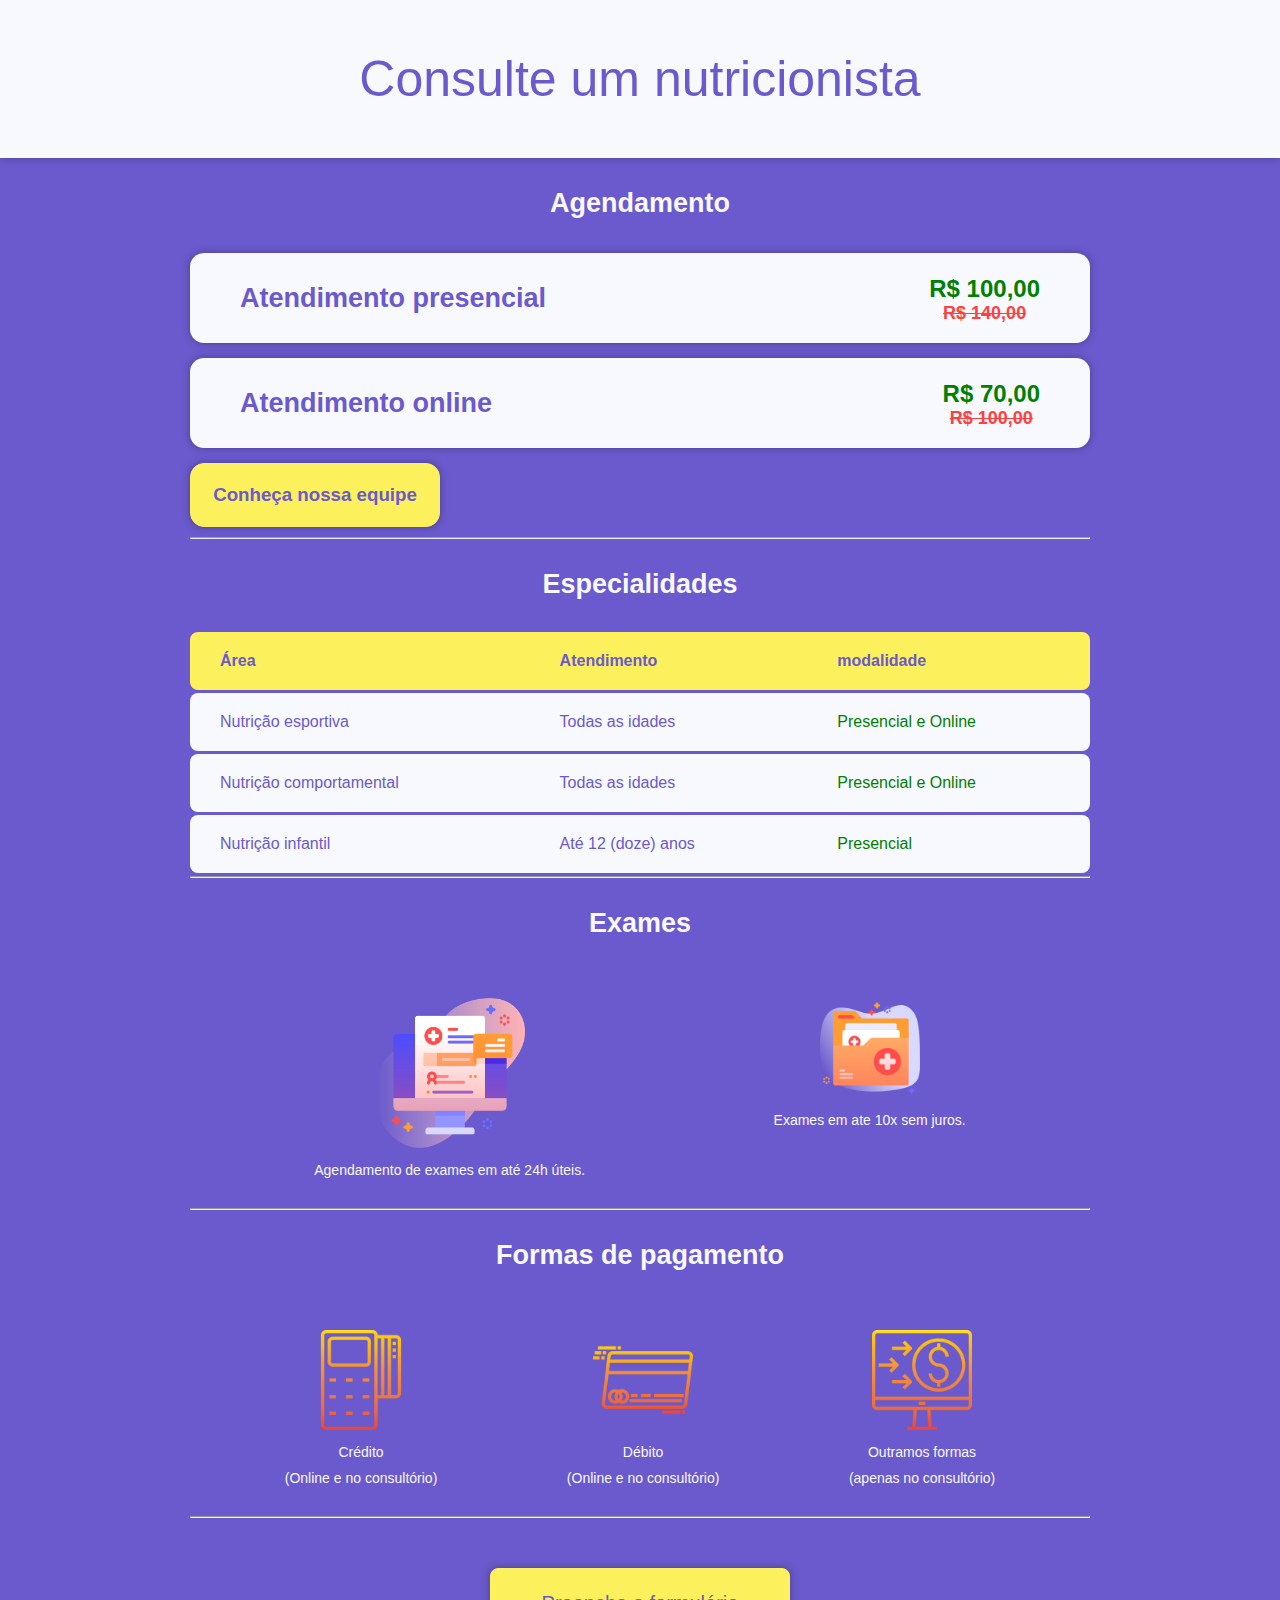
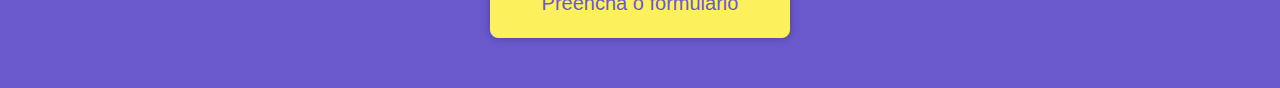
<file: index.html>
<!DOCTYPE html>
<html lang="en">
<head>
    <meta charset="UTF-8">
    <meta name="viewport" content="width=device-width, initial-scale=1.0">
    <title>health space</title>
    <link rel="stylesheet" href="style.css">
</head>
<body>
<header>
    <h1 id="titulo">Consulte um nutricionista</h1>
</header>

<main class="container">
    
        <div class="subtitulo">
            <h2>Agendamento</h2>
        </div>

        <div class="card1">
            <div>
                <h2>Atendimento presencial</h2>
            </div>
            <div>
                <div class="valores">
                    <p class="desconto"><strong>R$ 100,00</strong></p>
                    <p class="preco"><strong><del>R$ 140,00</del></strong></p>
                </div>
            </div>
        </div>
        <div class="card1">
            <div>
                <h2>Atendimento online</h2>
            </div>
            <div>
                <div class="valores">
                    <p class="desconto"><strong>R$ 70,00</strong></p>
                    <p class="preco"><strong><del>R$ 100,00</del></strong></p>
                </div>
            </div>
        </div>
        <div class="card2">
            <h3>Conheça nossa equipe</h3>
        </div>
        <hr>
            

        <div class="subtitulo">
            <h2>Especialidades</h2>
        </div>

        <table id="data-table">
            <thead>
                <tr>
                <th>Área</th>
                <th>Atendimento</th>
                <th>modalidade</th>
                </tr>
            </thead>
        <tbody>
            <tr>
                <td>Nutrição esportiva</td>
                <td>Todas as idades</td>
                <td class="modalidade">Presencial e Online</td>
            </tr>
            <tr>
                <td>Nutrição comportamental</td>
                <td>Todas as idades</td>
                <td class="modalidade">Presencial e Online</td>
            </tr>
            <tr>
                <td>Nutrição infantil</td>
                <td>Até 12 (doze) anos</td>
                <td class="modalidade">Presencial</td>
            </tr>
        </tbody>    
        </table>
        <hr>

        <div class="subtitulo">
            <h2>Exames</h2>
        </div>

        <div id="imagens">
            <div class="icones">
                <img src="imagens/icones/agendamento.png" alt="consulta" width="150" height="150">
                <p>Agendamento de exames em até 24h úteis.</p>
            </div>

            <div class="icones">
                <img src="imagens/icones/exame.png" alt="valor" width="100" height="100">
                <p>Exames em ate 10x sem juros.</p>
            </div>
        </div>
        <hr>

        <div class="subtitulo">
            <h2>Formas de pagamento</h2>
        </div>
        <div id="pagamentos">
            <div class="pagamentos">
                <img src="imagens/icones/credito.png" alt="credito" width="100" height="100">
                <p>Crédito</p>
                <p>(Online e no consultório)</p>
            </div>
            <div class="pagamentos">
                <img src="imagens/icones/debito.png" alt="debito" width="100" height="100">
                <p>Débito</p>
                <p>(Online e no consultório)</p>
            </div>
            <div class="pagamentos">
                <img src="imagens/icones/outros.png" alt="outros" width="100" height="100">
                <p>Outramos formas</p>
                <p>(apenas no consultório)</p>
            </div>
        </div>
        <hr>
        
    <footer>
        <div id="button">
            <a href="formulario/formulario.html" target="_blank"><button>Preencha o formulário</button></a>
        </div>
    </footer>
    
</main>
    


    
</body>
</html>
</file>
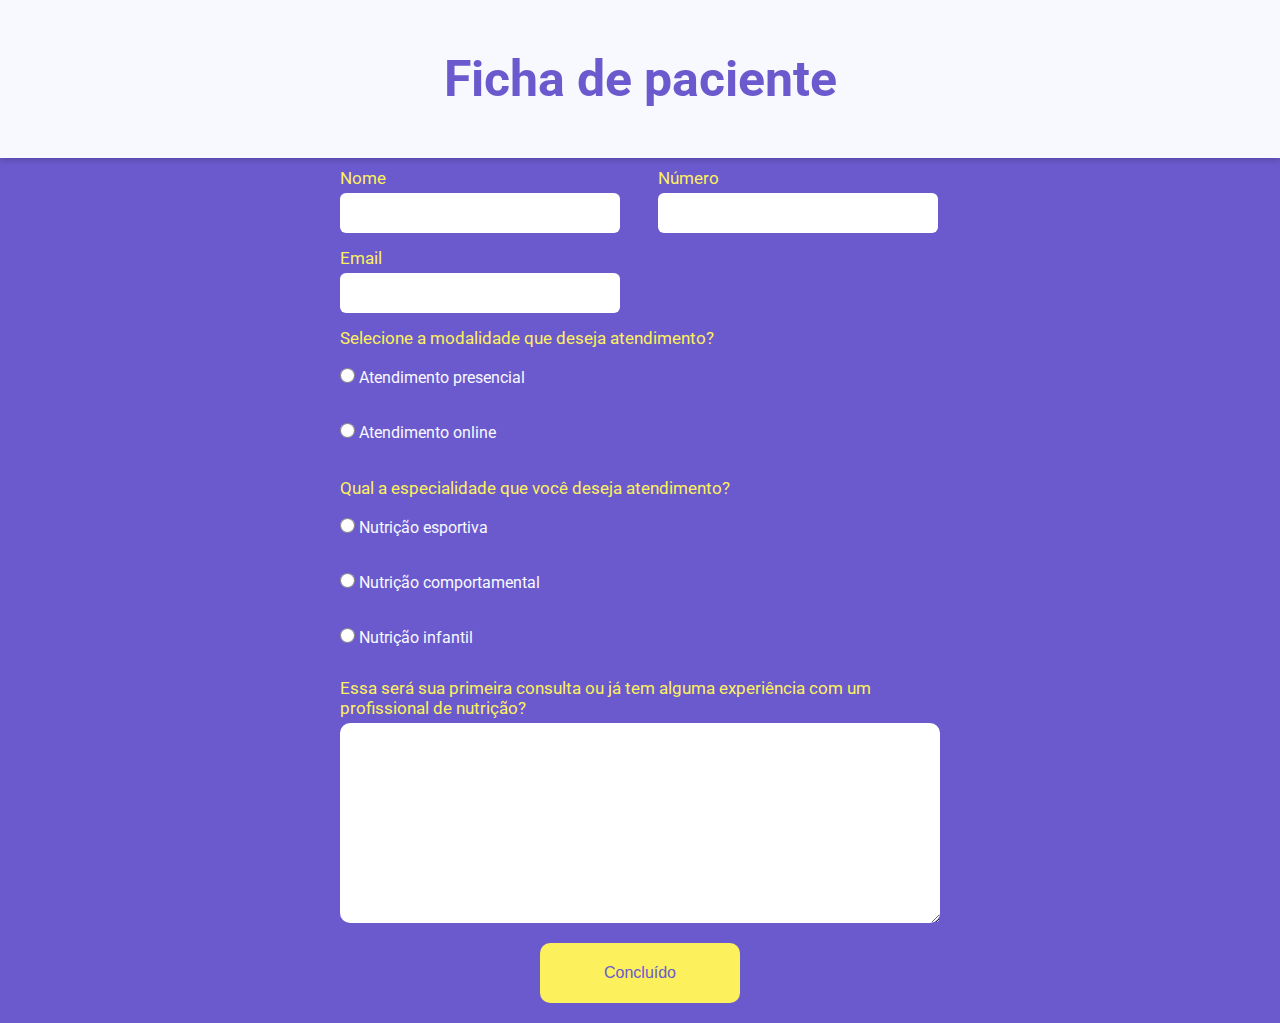
<file: formulario/formulario.html>
<!DOCTYPE html>
<html lang="pt-br">
<head>
    <meta charset="UTF-8">
    <meta name="viewport" content="width=device-width, initial-scale=1.0">
    <title>Formulário</title>
    <link rel="stylesheet" href="styleform.css">
    <link rel="preconnect" href="https://fonts.gstatic.com">
    <link href="https://fonts.googleapis.com/css2?family=Roboto:wght@100;300;400;500&display=swap" rel="stylesheet">
</head>
<body>
    <!-- Cabeçalho do formulário-->
   <header id="titulo">
       <h1>Ficha de paciente</h1>
   </header>
<!-- Campo do nome-->
    <!-- Início do formulário-->
    <main>
        <form>
            <div id="card1">
                <div id="content"> 
                    <div>
                        <label for="nome">Nome</label>
                        <input class="input1" type="text" name="nome" required>  
                    </div>         
                    <div>         
                        <label for="numero">Número</label>
                        <input class="input1" type="number" name="numero" required>
                    </div>
                </div>
                <div id="email">    
                    <div>
                        <label for="email">Email</label>
                        <input class="input1" type="email" name="email" required>   
                    </div>
                </div>    
            </div>

            <!-- Campo de especialidade com 3 opções de botões selecionáveis-->
            <div id="card2"> 
                <h2>Selecione a modalidade que deseja atendimento?</h2>
                <div>
                    <input class="input2" type="radio" name="modalidade" value="atendimento online">
                    <label for="presencial">Atendimento presencial</label>
                </div>
                <div> 
                    <input class="input2" type="radio" name="modalidade" value="Atendimento Online">
                    <label for="online">Atendimento online</label>
                </div>     
            </div>  

            <!-- Campo de modalidade com 2 opções de botões selecionáveis-->    
            <div id="card3">
                <h2>Qual a especialidade que você deseja atendimento?</h2>
                <div>    
                    <input class="input3" type="radio" name="especialidade" value="Nutrição esportiva"> 
                    <label for="Nutrição esportiva">Nutrição esportiva</label>
                </div>
                <div>    
                    <input class="input3" type="radio" name="especialidade" value="Nutrição comportamental"> 
                    <label for="Nutrição comportamental">Nutrição comportamental</label>
                </div> 
                <div>                
                    <input class="input3" type="radio" name="especialidade" value="Nutrição esportiva"> 
                    <label for="Nutrição infantil">Nutrição infantil</label>
                </div>
            </div>    
            
            <!-- caixa de texto -->    
            <div id="card4">
                <h2>Essa será sua primeira consulta ou já tem alguma experiência com um profissional de nutrição?</h2> 
            <div id="card4">
                <textarea rows="10" name="experiencia"></textarea>
            </div>
        </div>  
        </form>
    </main>   

    <!-- botao de envio do formulario -->  
    <footer id="button">
        <button type="submit">Concluído</button>
    </div>
</body>
</html>
</file>
<file: style.css>
/* ======== global */
* {
    margin: 0;
    padding: 0;
    box-sizing: border-box;
}

:root{
    --roxo: slateblue;
    --branco: #F8F8FF;
    --amarelo: #fdf05d;
    --verde: #008000;
    --vermelho: #ff4040;
}
body{
    background: var(--roxo);
}

/* ======== header */
header{
    background: var(--branco);
    padding: 50px;
    font-family: Arial, sans-serif;
    font-size: 25px;
    text-align: center;
    box-shadow: rgba(0, 0, 0, 0.3) 0px 0px 8px 0px;
}

#titulo{
    color: var(--roxo);
    font-weight: 100;
}

/* ======== Main */
.container{
    width: min(90vw, 900px);
    margin: auto;
}

/* ======== titles h2 da página */
.subtitulo{
    width: 100%;
    height: 70px;
    color: var(--branco);
    text-align: center;
    font-size: 18px;
    font-family: Arial, sans-serif;
    font-weight: 100;
    margin: 10px 0px 10px 0px;
    padding: 20px 0px 0px 0px;
    box-sizing: border-box;
    
}

/* ======== cards */
.card1{
    width: 100%;
    height: 90px;
    margin: 15px 0px;
    padding: 30px 50px;
    font-family: Arial, sans-serif;
    font-size: 18px;
    background: var(--branco);
    color: var(--roxo);
    border-radius: 14px;
    box-shadow: rgba(0, 0, 0, 0.3) 0px 0px 8px 0px;
    display: flex;
    justify-content: space-between;
}

.card1:hover{
    background: white;
    cursor: pointer;
}

.valores{
    text-align: center;
    margin: -8px 0px;
}

.desconto{
    color: var(--verde);
    font-size: 24px;
}

.preco{
    color: var(--vermelho);
}

.card2{
    width: 250px;
    font-family: Arial, sans-serif;
    background: var(--amarelo);
    color: var(--roxo);
    margin: 10px 0px;
    padding: 20px 0px;
    border-radius: 14px;
    text-align: center;
    box-shadow: rgba(0, 0, 0, 0.3) 0px 0px 8px 0px;
    border: 1px solid var(--amarelo);
}

.card2:hover{
    background: var(--roxo);
    color: var(--amarelo);
    border: 1px solid var(--amarelo);
    cursor: pointer;
}

/* =========== table */
#data-table{
    width: 100%;
    border-spacing: 0px 3px;
    font-size: 16px;
}

table th{
    background: var(--amarelo);
    color: var(--roxo);
    font-family: Arial, sans-serif;
    font-weight: bold;
    text-align: left;
    padding: 20px 30px;
}

table tbody td{
    background: var(--branco);
    color: var(--roxo);
    padding: 20px 30px;
    font-family: Arial, sans-serif;
    font-weight: 100;
}

table tbody td:hover{
    background: white;
    cursor: pointer;
}

.modalidade{
    color: var(--verde);
}

table thead tr th:first-child,
table tbody tr td:first-child{
    border-radius: 8px 0px 0px 8px;
}

table thead tr th:last-child,
table tbody tr td:last-child{
    border-radius: 0px 8px 8px 0px;
}

/* =========== Imagens */
#imagens{
    width: 100%;
    display: flex;
    justify-content: space-around;
    text-align: center;
    padding: 30px;
    
}

.icones p{
    color: var(--branco);
    font-size: 14px;
    font-family: Arial, sans-serif;
    margin: 10px 0px 0px;  
}

#pagamentos{
    width: 100%;
    display: flex;
    justify-content: space-around;
    text-align: center;
    padding: 30px;
}

.pagamentos p{
    color: var(--branco);
    font-size: 14px;
    font-family: Arial, sans-serif;
    margin: 10px 0px 0px;  
}

#button{
    width: 100%;
    padding: 50px 0px;
    display: flex;
    justify-content: center;
}

button{
    width: 300px;
    height: 70px;
    border-radius: 8px;
    outline: none;
    font-size: 20px;
    font-family: Arial, sans-serif;
    text-align: center;
    box-shadow: rgba(0, 0, 0, 0.3) 0px 0px 8px 0px;
    border: 1px solid var(--amarelo);
    background: var(--amarelo);
    color: var(--roxo);
}

button:hover{
    background: var(--roxo);
    color: var(--amarelo);
    border: 1px solid var(--amarelo);
    cursor: pointer;
}
</file>
<file: formulario/styleform.css>
* {
    margin: 0;
    padding: 0;
    box-sizing: border-box;
}

:root{
    --roxo: slateblue;
    --branco: #F8F8FF;
    --amarelo: #fdf05d;
    --verde: #008000;
    --vermelho: #ff4040;
}

body{
    background: var(--roxo);
    font-family: 'Roboto';
}

h2{
    color: var(--amarelo);
    font-size: 17px;
    font-weight: 400;
}

#titulo{
    background: var(--branco);
    color: var(--roxo);
    padding: 50px;
    text-align: center;
    font-size: 25px;
    font-weight: 100;
    box-shadow: rgba(0, 0, 0, 0.3) 0px 0px 8px 0px;
}

/* card com nome, número e email */
#card1{
    width: 600px;
    height: 160px;
    margin: auto;
    margin-top: 10px;
}

#content{
    width: 650px;
    height: 80px;
    display: flex;
    justify-content: space-between;
    color: var(--amarelo);
}

#email{
    width: 300px;
    height: 80px;
    color: var(--amarelo);
}

.input1{
    padding: 0px 10px;
    width: 280px;
    height: 40px;
    margin: 5px 0px;
    border: none;
    border-radius: 6px;
    outline: none;
    font-family: 'Roboto';
    font-size: 16px;
}

#card1 label{
    font-size: 17px;
    font-weight: 400;
}

/* card com modalidade presencial ou online */
#card2{
    width: 600px;
    height: 150px;
    margin: auto;
    color: var(--branco);
}

.input2{
    width: 15px;
    height: 15px;
    margin: 20px 0px;
    outline: none;
}

.input2:hover{
    cursor: pointer;
}

#card2 label:hover{
    color: var(--amarelo);
}

/* card com especialiade esportiva, comportamental ou infatil */
#card3{
    width: 600px;
    height: 200px;
    margin: auto;
    color: var(--branco);
}

.input3{
    width: 15px;
    height: 15px;
    margin: 20px 0px;
    outline: none;
}

.input3:hover{
    cursor: pointer;
}

#card3 label:hover{
    color: var(--amarelo);
}

/* card com área de texto */
#card4{
    width: 600px;
    height: 210px;
    margin: auto;
    color: var(--branco);
}

textarea{
    margin-top: 5px;
    width: 600px;
    height: 200px;
    outline: none;
    border: none;
    border-radius: 10px;
    font-size: 16px;
    padding: 10px;
    font-family: 'Roboto';
}

/* Botão concluído */
#button{
    background: var(--roxo);
    width: 400px;
    height: 100px;
    margin: auto;
    padding: 20px 0px;
    text-align: center;
    margin-top: 35px;
}

button{
    background: var(--amarelo);
    width: 200px;
    height: 60px;
    border: none;
    border-radius: 10px;
    color: var(--roxo);
    font-size: 16px;
    outline: none;
}

button:hover{
    cursor: pointer;
    background: var(--roxo);
    border: solid 1px var(--amarelo);
    color: var(--amarelo);
}
</file>
